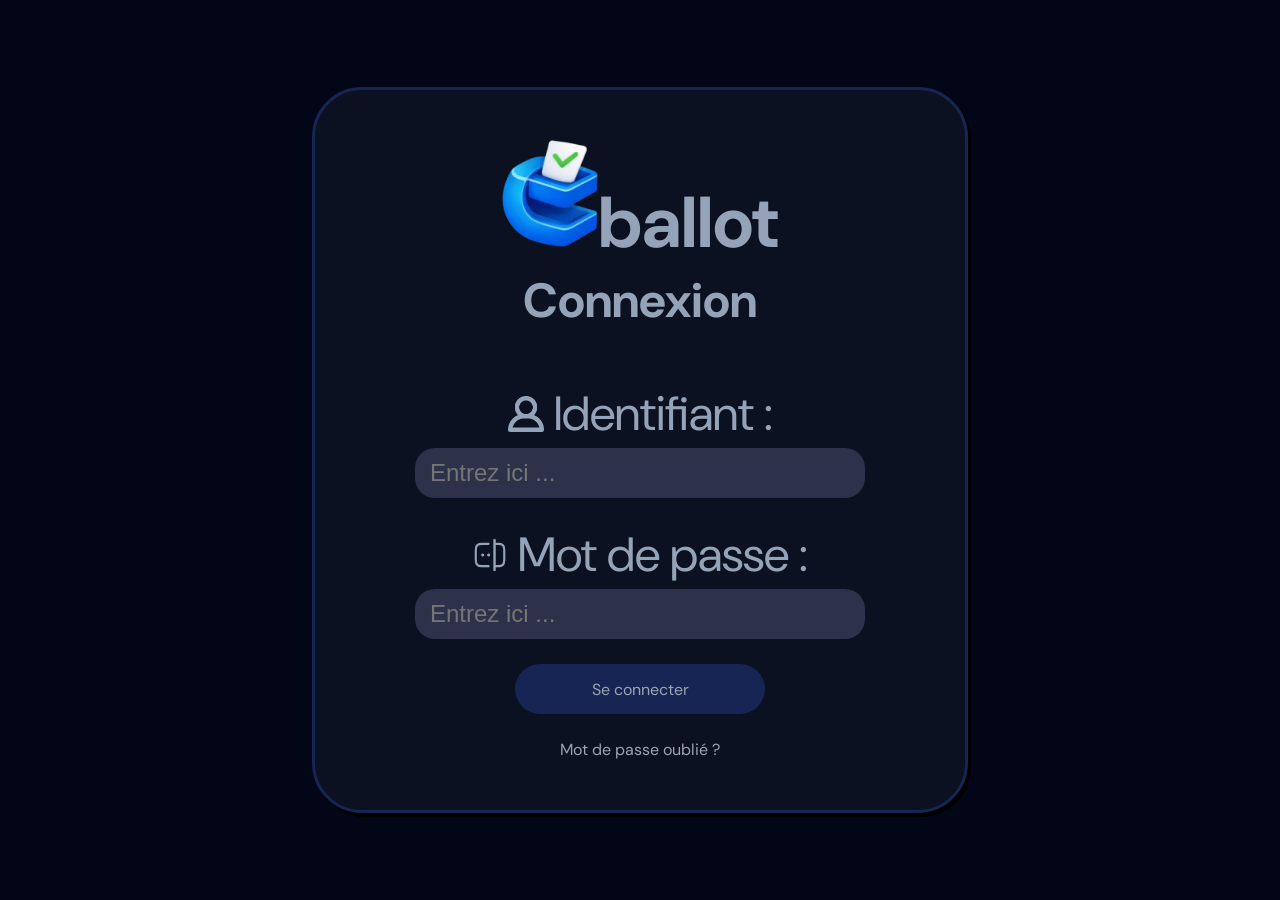
<file: index.html>
<!DOCTYPE html>
<html lang="fr">
<head>
    <meta charset="UTF-8">
    <meta name="viewport" content="width=device-width, initial-scale=1.0">
    <link rel="stylesheet" href="css/login_styles.css">
    <link href="https://fonts.googleapis.com/css2?family=DM+Sans:wght@400;700&display=swap" rel="stylesheet">
    <script src="js/connexion.js" defer></script>
    <title>Connexion - CBallot</title>
</head>
<body>
    <div class="central">
        <div class="text">
            <h1><img src="img/logo.png" alt="logo">ballot</h1>
            <h2>Connexion</h2>
        </div>
        <form class="group" id="connexion">
            <div class="login">
                <div class="id">
                    <img src="img/avatar.png" alt="">
                    <p>Identifiant :</p>
                </div>
                <input type="text" name="login" placeholder="Entrez ici ...">
            </div>
            <div class="password">
                <div class="pass">
                    <img src="img/password.png" alt="">
                    <p>Mot de passe :</p>
                </div>
                <input type="password" name="password" placeholder="Entrez ici ...">
            </div>
            <button type="submit">Se connecter</button>
            <a href="">Mot de passe oublié ?</a>
        </form>
    </div>
</body>
</html>
</file>
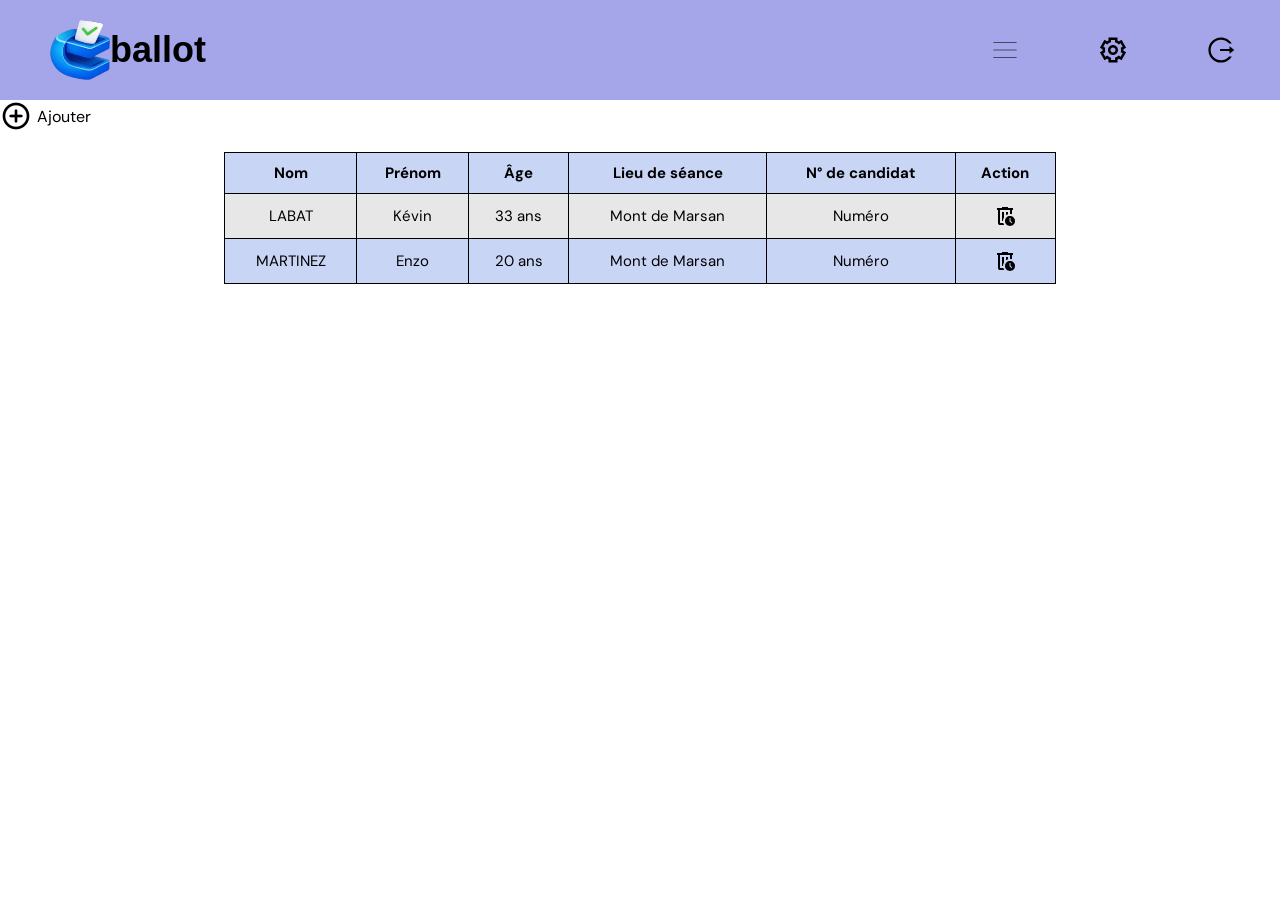
<file: accueil.html>
<html lang="fr">

<head>
    <meta charset="UTF-8">
    <meta name="viewport" content="width=device-width, initial-scale=1.0">
    <link rel="stylesheet" href="css/accueil_styles.css">
    <title>Plannification des séances de votes</title>
    <link href="https://fonts.googleapis.com/css2?family=DM+Sans:wght@400;700&display=swap" rel="stylesheet">
    <script src="js/accueil.js" defer></script>
</head>

<body class="body">
    <header>
        <nav class="banner">
            <div class="logo">
                <a href=""><img src="img\logo.png" alt="logo Cballot"></a>
                <a class="linkUndecorated" href="">
                    <h1>ballot</h1>
                </a>
            </div>
            <div class="text-menu">
                <img src="img\menuburger.svg" alt="" onclick="Submenu()" class="button">
                <div class="menu hidden" id="burgermenu">
                    <div>
                        <a href="">Gérer les sessions</a>
                    </div>
                    <div>
                        <a href="">Gérer les binômes</a>
                    </div>
                    <div>
                        <a href="">Liste des stagiaires</a>
                    </div>
                </div>
                <img src="img\wheel.svg" alt="" onclick="Options()" class="button">
                <img src="img\logout.svg" alt="" class="button">
            </div>
            <div class="settings hidden" id="menu">
                <div>
                    <span>Dark Mode : </span>
                    <input type="checkbox" id="switch" onclick="Dark()">
                </div>
                <div>
                    <p>Settings 2</p>
                </div>
                <div>
                    <p>Settings 3</p>
                </div>
                <div>
                    <p>Settings 4</p>
                </div>
            </div>
        </nav>
    </header>

    <div class="add" onclick="Add()">
        <img src="img/add.png" alt="Add Button">
        <p>Ajouter</p>
    </div>

    <div id="modalAdd" class="modal hidden">

        <!-- Contenu du Modal -->
        <form class="modalContent" id="form">
            <div class="inputs">
                <div>
                    <p>Nom :</p>
                    <input type="text" name="lastName">
                </div>
                <div>
                    <p>Prénom :</p>
                    <input type="text" name="firstName">
                </div>
                <button class="close" type="submit">Ajouter</button>
            </div>
            <img src="img/cross.png" alt="" onclick="Close()">
        </form>
    </div>
    <table class="table">
        <tr class="impaire">
            <th>Nom</th>
            <th>Prénom</th>
            <th>Âge</th>
            <th>Lieu de séance</th>
            <th>N° de candidat</th>
            <th>Action</th>
        </tr>
        <tr class="paire">
            <td>LABAT</td>
            <td>Kévin</td>
            <td>33 ans</td>
            <td>Mont de Marsan</td>
            <td>Numéro</td>
            <td>
                <img src="img/corbeil.svg" alt="" onclick="Delete(this)">
            </td>
        </tr>
        <tr class="impaire">
            <td>MARTINEZ</td>
            <td>Enzo</td>
            <td>20 ans</td>
            <td>Mont de Marsan</td>
            <td>Numéro</td>
            <td>
                <img src="img/corbeil.svg" alt="" onclick="Delete(this)">
            </td>
        </tr>
    </table>
    <script src="js/accueil.js" defer></script>
</body>

</html>
</file>
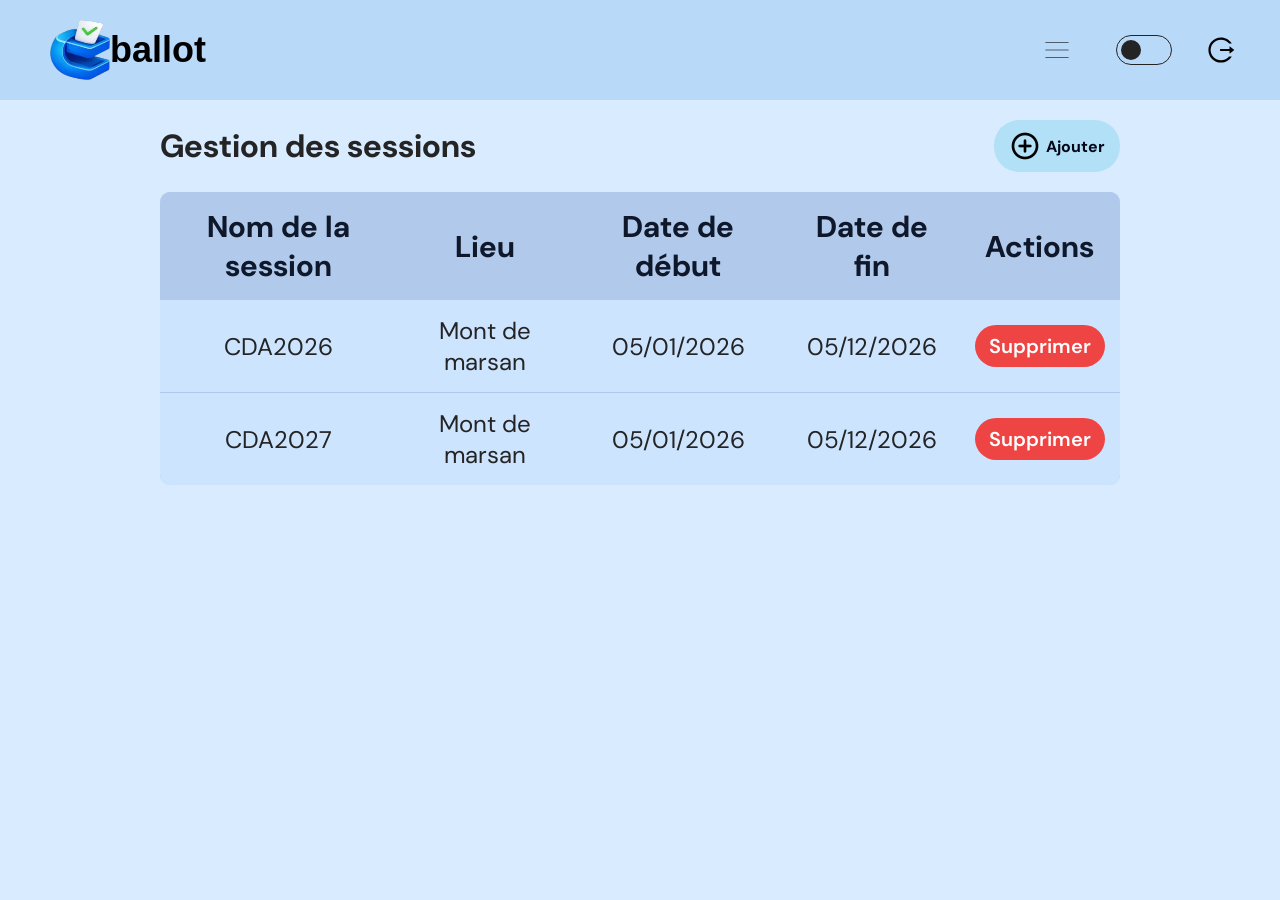
<file: gestion_session.html>
<html lang="fr">

<head>
    <meta charset="UTF-8">
    <meta name="viewport" content="width=device-width, initial-scale=1.0">
    <link rel="stylesheet" href="css/gestion_styles.css">
    <title>Gestion des sessions</title>
    <link href="https://fonts.googleapis.com/css2?family=DM+Sans:wght@400;700&display=swap" rel="stylesheet">
    <script src="js/gestion.js" defer></script>
</head>

<body id="body">
    <header>
        <nav class="header" id="header">
            <div class="logo" id="logo">
                <a href="./accueil.html"><img src="img\logo.png" alt="logo Cballot"></a>
                <a href="./accueil.html"><h1>ballot</h1></a>
            </div>
            <div class="text-menu">
                <img src="img\menuburger.svg" alt="" onclick="SubMenu()" class="menu-button">
                <div class="menu hidden" id="burgermenu">
                    <div>
                        <p>Gérer les sessions</p>
                    </div>
                    <div>
                        <p>Gérer les binômes</p>
                    </div>
                    <div>
                        <p>Liste des stagiaires</p>
                    </div>
                </div>
                <div>
                    <input type="checkbox" id="switch" onclick="Dark()">
                </div>
                <img src="img\logout.svg" alt="" class="menu-button">
            </div>
        </nav>
    </header>

    <div class="content">

        <div class="table-header">
            <h1>Gestion des sessions</h1>
            <div class="add" onclick="Add()">
                <img src="img/add.png" alt="Add Button">
                <p>Ajouter</p>
            </div>
        </div>

        <table class="table" id="table">
            <tr>
                <th>Nom de la session</th>
                <th>Lieu</th>
                <th>Date de début</th>
                <th>Date de fin</th>
                <th>Actions</th>
            </tr>
            <tr>
                <td>CDA2026</td>
                <td>Mont de marsan</td>
                <td>05/01/2026</td>
                <td>05/12/2026</td>
                <td><button class="delete" onclick="Delete(this)">Supprimer</button></td>
            </tr>
            <tr>
                <td>CDA2027</td>
                <td>Mont de marsan</td>
                <td>05/01/2026</td>
                <td>05/12/2026</td>
                <td><button class="delete" onclick="Delete(this)">Supprimer</button></td>
            </tr>
        </table>

        <div id="modalAdd" class="modal hidden">

            <!-- Contenu du Modal -->
            <form class="modalContent" id="form">
                <div class="inputs">
                    <div>
                        <p>Nom de la session :</p>
                        <input type="text" name="sessionName">
                    </div>
                    <div>
                        <p>Lieu :</p>
                        <input type="text" name="location">
                    </div>
                    <div>
                        <p>Date de début :</p>
                        <input type="text" name="startDate">
                    </div>
                    <div>
                        <p>Date de fin :</p>
                        <input type="text" name="endDate">
                    </div>
                    <button class="close" type="submit">Ajouter</button>
                </div>
                <img src="img/cross.png" alt="" onclick="Close()">
            </form>
        </div>
    </div>
</body>

</html>
</file>
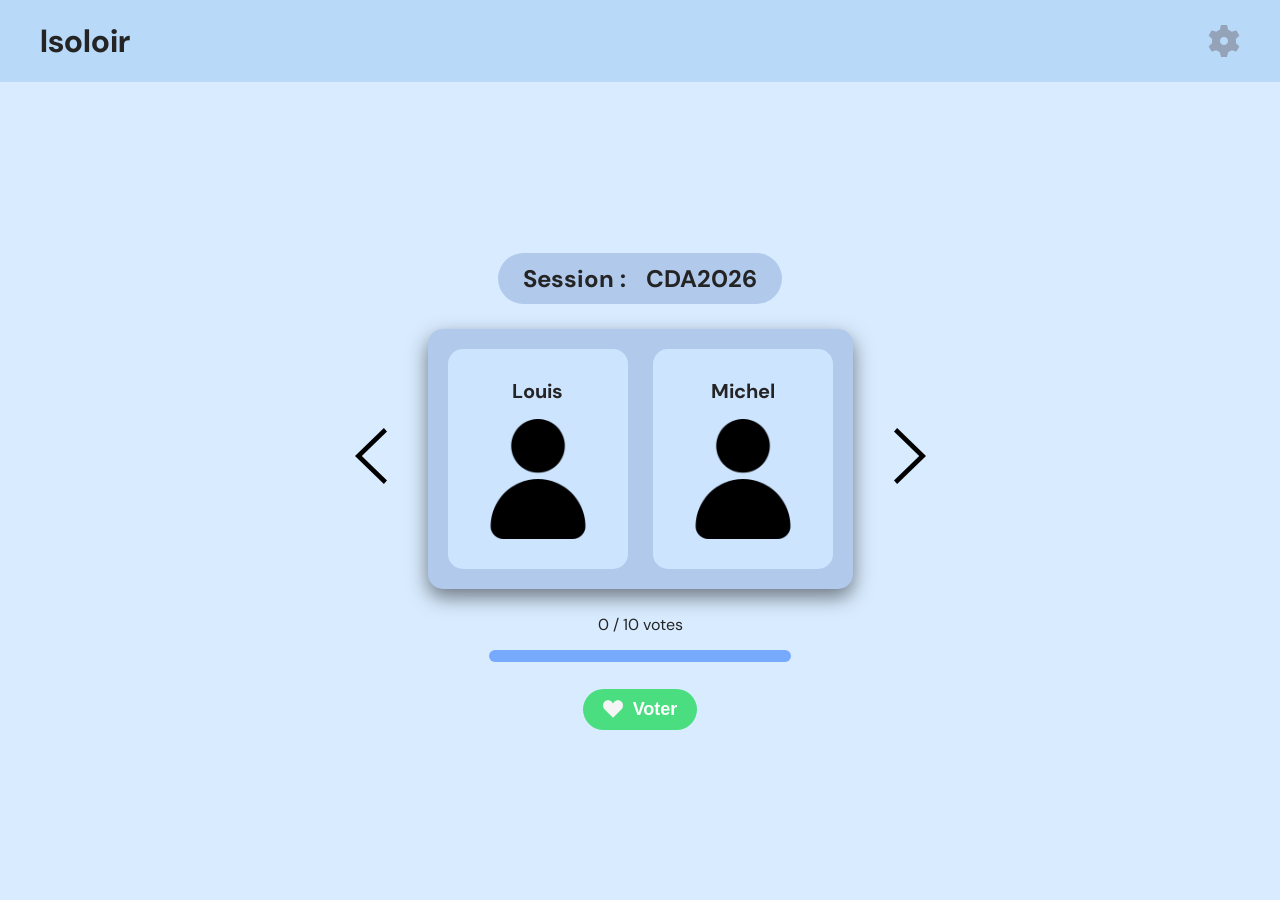
<file: isoloir.html>
<!DOCTYPE html>
<html lang="fr">
<head>
    <meta charset="UTF-8">
    <meta name="viewport" content="width=device-width, initial-scale=1.0">
    <title>Isoloir - CBallot</title>
    <link href="https://fonts.googleapis.com/css2?family=DM+Sans:wght@400;700&display=swap" rel="stylesheet">
    <link rel="stylesheet" href="css/isoloir_styles.css">
    
    <script src="js/isoloir.js" defer></script>
</head>
<body id="body">
    <!-- HEADER -->
    <div class="header" id="header">
        <h1>Isoloir</h1>
        <img src="img/cog.png" alt="Options" onclick="Options()">
    </div>

    <!-- SETTINGS -->
    <div class="settings hidden" id="menu">
        <div>
            <span>Dark Mode : </span>
            <input type="checkbox" id="switch" onclick="Dark()">
        </div>
        <div>
            <p>Settings 2</p>
        </div>
        <div>
            <p>Settings 3</p>
        </div>
        <div>
            <p>Settings 4</p>
        </div>
    </div>

    <!-- CONTENT -->
    <div class="content">

        <div class="cards">

            <!-- SESSION -->
            <div class="session" id="session">
                <h2>Session :</h2>
                <p>CDA2026</p>
            </div>
            
            <div class="arrow_W_item">
                <!-- Left Arrow -->
                <div class="arrows">
                    <img src="img/arrows/light_left_arrow.png" alt="Left Arrow" id="leftArrow" onclick="leftArrow()">
                </div>

                <!-- CANDIDATS -->
                <div class="item" id="item">

                    <!-- CARD -->
                    <div class="card" id="card1">
                        <p>Louis</p>
                        <img src="img/photo.png" alt="Candidat X">
                    </div>

                    <!-- CARD -->
                    <div class="card" id="card2">
                        <p>Michel</p>
                        <img src="img/photo.png" alt="Candidat Y">
                    </div>

                </div>

                <!-- Right Arrow -->
                <div class="arrows">
                    <img src="img/arrows/light_right_arrow.png" alt="Right Arrow" id="rightArrow" onclick="rightArrow()">
                </div>

            </div>

            <!-- PROGRESS -->
            <div class="progressBar" id="progress">
                <p>0 / 10 votes</p>
                <progress value="0" max="10"></progress>
            </div>

            <!-- BUTTONS -->
            <div class="buttons">
                <button class="voter" onclick="Voter()">
                    <img src="img/heart.png" alt="">
                    Voter
                </button>
            </div>

        </div>
    </div>
</body>
</html>
</file>
<file: css/login_styles.css>
* {
    box-sizing: border-box;
}

html, body {
    margin: 0;
    padding: 0;
    background-color: #020617;
}

body {
  display: flex;
  align-items: center;
  justify-content: center;

  min-height: 100dvh;
}

/* central */
.central {
    background: #0b1120;
    border: 3px solid #172554;
    box-shadow: 3px 4px #000000;
        
    border-radius: 50px;

    display: flex;
    align-items: center;
    justify-content: space-evenly;
    flex-direction: column;
    
    padding: 50px 100px;
    row-gap: 50px;
}

.central h1 {
    color: #94a3b8;
    font-family: "DM Sans";
    font-style: normal;
    font-weight: 700;
    font-size: 72px;
    margin: 0;
}

.central h2 {
    color: #94a3b8;
    font-family: "DM Sans";
    font-style: normal;
    font-weight: 700;
    font-size: 48px;
    margin: 0;
}

.text {
    display: flex;
    flex-direction: column;
    text-align: center;
    row-gap: 0px;
}

.text img {
    width: 96px;
    height: auto;
}
/* Group */
.group {
    display: flex;
    align-items: center;
    align-content: stretch;
    row-gap: 25px;
    flex-direction: column;
}

.login, .password {
    display: flex;
    align-items: center;
    row-gap: 3px;
    flex-direction: column;
    flex-wrap: nowrap;
}

.login p, .password p {
    color: #94a3b8;
    margin: 0;
    
    font-family: "DM Sans";
    font-style: normal;
    font-size: 48px;
    font-weight: 400;
}

.login img, .password img {
    width: 36px;
    height: 36px;
}

input {
    width: 450px;
    height: 50px;
    border-radius: 20px;
    padding: 15px;
    
    font-size: 24px;
    background-color: #2e314a;
    color: #94a3b8;
    border: none;
}

.id, .pass {
    display: flex;
    justify-content: center;
    align-items: center;
    gap: 10px;
}

.group a, button {
    font-family: "DM Sans";
    font-style: normal;
    font-size: 16px;
    color: #9aa4b2;
    text-decoration: none;
}

button {
    font-family: "DM Sans";
    font-style: normal;
    font-size: 16px;
    color: #9aa4b2;
    text-decoration: none;
    cursor: pointer;
}

.group a:hover {
    color: white;
}

button {
    background-color: #172554;
    border: none;
    border-radius: 25px;
    width: 250px;
    height: 50px;
}

button:hover {
    background-color: #078ca3;
    color: black;
}

@media (max-width: 600px)
{
    body {
        min-height: 100dvh;
   }

   .central {
        padding: 25px 50px;
        row-gap: 25px;
    }

    .text h1 {
        font-size: 30px;
    }

    .text h2 {
        font-size: 28px;
    }

    .text img {
        height: 48px;
        width: 48px;
    }

    .id p, .pass p {
        font-size: 24px;
    }

    .id img, .pass img {
        height: 24px;
        width: 24px;
    }

    input {
        width: 230px;
        height: 40px;
    }

    button {
        width: 200px;
        height: 40px;
    }
}
</file>
<file: css/accueil_styles.css>
* {
    padding: 0;
    margin: 0;
    box-sizing: border-box;
    background-origin: padding-box;
}

p {
    font-family: "DM Sans";
}

.banner {
    background-color: rgb(165, 165, 234);
    display: flex;
    justify-content: space-between;
}

.logo {
    display: flex;
    align-items: center;
    padding-left: 50px;
    padding-top: 20px;
    padding-bottom: 20px;
}

.logo img {
    height: 60px;
    width: 60px;
}

.logo h1 {
    font-size: 36px;
    font-family: Arial, Helvetica, sans-serif;
    text-decoration: none;
}

.linkUndecorated {
    text-decoration: none;
    color: black;
}

.text-menu {
    display: flex;
    align-items: center;
    position: relative;
}

.button {
    display: flex;
    text-align: center;
    text-decoration: none;
    font-size: 36px;
    font-weight: bold;
    padding-right: 20px;
    padding-left: 10px;
    width: 50%;
    height: 30%;
    cursor: pointer;
}

/* Burger Menu */
.menu {
    display: flex;
    text-align: center;
    flex-direction: column;
    row-gap: 1px;
    width: 170px;
}

.menu a{
    text-decoration: none;
    text-align: center;
    color: black;
    text-transform: uppercase;
    font-size: 12px;
    font-family: "DM sans";
}

.menu div {
    display: flex;
    justify-content: center;
    background-color: #4f55a7;
    height: 50px;
    padding-top: 15px;

}

.menu div:hover {
    background-color: #1c3268;
    a{color: white}
}

#burgermenu {
    position: absolute;
    top: 65px;
    left: -109px;
}

.add {
    display: flex;
    align-items: center;
    column-gap: 5px;
    cursor: pointer;
}

.add img {
    height: 32px;
}


.modal {
    position: absolute;
    z-index: 1;
    left: 50%;
    top: 50%;
    transform: translate(-50%, -50%);
}


.modalContent {
    background: #0b1120;
    border: 3px solid #172554;
    
    padding: 25px 100px;
    border-radius: 50px;
    height: auto;

    display: flex;
    flex-direction: row;
    justify-content: center;
    align-items: center;
}

.modalContent div {
    display: flex;
    align-items: center;
    column-gap: 5px;
}

.modalContent input {
    border-radius: 15px;
    padding: 10px;

    font-size: 20px;
    background-color: #2e314a;
    color: #94a3b8;
    border: none;
}

.modalContent p {
    color: #94a3b8;
}

.modalContent button {
    background-color: #2e314a;
    color: #9aa4b2;
    border: none;
    width: fit-content;
    padding: 5px 10px;
}

.modalContent button:hover {
    background-color: #078ca3;
    color: black;
}

.modalContent img {
    height: 16px;
    position: absolute;
    top: 15px;
    right: 35px;
}

.inputs {
    display: flex;
    flex-direction: column;
    gap: 10px;
}

/* SETTINGS */

.settings {
    width: 100%;

    display: flex;
    flex-direction: column;
    align-items: flex-end;
    margin-top: 10px;
    gap: 5px;
    position: absolute;
    top: 85px;
}

.settings div {
    border-radius: 5px;
    height: 50px;
    width: 250px;
    margin-right: 10px;

    display: flex;
    justify-content: center;
    align-items: center;
}

.settings p {
    color: #020617;
    font-size: 24px;
}

.settings div:nth-child(odd){
    background-color: #a7b6df;
}

.settings div:nth-child(even){
    background-color: #70b1e6;
}

.settings div:nth-child(1){
    gap: 10px;
}

.settings-div-odd-dark {
    background-color: #1a2135 !important;
}

.settings-div-even-dark {
    background-color: #2e314a !important;
}

/* -------------------------------- */
/* BUTON DARK */

input[type="checkbox"] {
	-webkit-appearance: none;
	appearance: none;
	font: inherit;
	font-size: inherit;
	color: inherit;
	letter-spacing: inherit;
	inline-size: 3.5rem;
	display: flex;
	align-items: center;
	justify-content: flex-start;
	padding: .25rem;
	border: 1px solid currentColor;
	border-radius: 1rem;
	transition: 120ms background-color ease-in-out;
}

input[type="checkbox"]:focus-visible {
	outline: 2px solid var(--focus);
	outline-offset: 2px;
}

input[type="checkbox"]::before {
	content: "";
	display: block;
	clip-path: revert;
	inline-size: 1.25rem;
	block-size: 1.25rem;
	background-color: currentColor;
	border-radius: 1rem;
	transform: translateX(0);
	transition: 120ms transform ease-in-out;
}

input[type="checkbox"]:checked {
	background-color: currentColor;
}

input[type="checkbox"]:checked::before {
	transform: translateX(1.65rem);
	background-color: white;
}

/* TABLEAU */

table {
    border-collapse: collapse;
    margin: 20px auto 10px;
    width: 65%;
    font-family: "DM sans";
    font-size: 15px;
}

th {
    border: 1px solid black;
    padding: 10px;
}

td {
    border: 1px solid black;
    padding: 10px;
    text-align: center;
}

.impaire {
    background-color: #c8d5f5;
}

.paire {
    background-color: #e7e7e7;
}

.hidden {
    display: none;
}
</file>
<file: css/gestion_styles.css>
* {
    padding: 0;
    margin: 0;
    box-sizing: border-box;
    background-origin: padding-box;
}

p {
    font-family: "DM Sans";
}

h1 {
    font-family: "DM Sans";
    font-weight: 700;
}

body {
    background-color: #d9ecff;
    color: #242425;
}

/* Body */
.body-dark {
    color: #94a3b8;
    background-color: #020617;
}

/* Header */
.header {
    background-color: #b9d9f8;
    display: flex;
    justify-content: space-between;
}

.header-dark {
    background-color: #1e293b;
}

/* Logo */
.logo {
    display: flex;
    align-items: center;
    padding-left: 50px;
    padding-top: 20px;
    padding-bottom: 20px;
}

.logo img {
    height: 60px;
    width: 60px;
}

.logo h1 {
    font-size: 36px;
    font-family: Arial, Helvetica, sans-serif;
    text-decoration: none;
}

.logo a {
    text-decoration: none;
    color: black;
}

.logo-dark a {
    color: #94a3b8;
}

/* Right Menu */
.text-menu {
    display: flex;
    align-items: center;
    position: relative;
}

/* Burger Menu */
.menu {
    display: flex;
    text-align: center;
    flex-direction: column;
    row-gap: 1px;
    width: 150px;
    position: absolute;
    top: 65px;
    left: -109px;
}

.menu div {
    display: flex;
    background-color: #4f55a7;
    height: 50px;
    padding-top: 15px;
    padding-left: 15px;

}

.menu-button {
    display: flex;
    text-align: center;
    text-decoration: none;
    font-size: 36px;
    font-weight: bold;
    padding-right: 20px;
    padding-left: 10px;
    width: 50%;
    height: 30%;
    cursor: pointer;
}

/* Dark button */
input[type="checkbox"] {
    -webkit-appearance: none;
    appearance: none;
    font: inherit;
    font-size: inherit;
    color: inherit;
    letter-spacing: inherit;
    inline-size: 3.5rem;
    display: flex;
    align-items: center;
    justify-content: flex-start;
    padding: .25rem;
    border: 1px solid currentColor;
    border-radius: 1rem;
    transition: 120ms background-color ease-in-out;
}

input[type="checkbox"]:focus-visible {
    outline: 2px solid var(--focus);
    outline-offset: 2px;
}

input[type="checkbox"]::before {
    content: "";
    display: block;
    clip-path: revert;
    inline-size: 1.25rem;
    block-size: 1.25rem;
    background-color: currentColor;
    border-radius: 1rem;
    transform: translateX(0);
    transition: 120ms transform ease-in-out;
}

input[type="checkbox"]:checked {
    background-color: currentColor;
}

input[type="checkbox"]:checked::before {
    transform: translateX(1.65rem);
    background-color: white;
}

/* Table */

.table-header {
    width: 75%;
    margin: 20px auto 10px;

    display: flex;
    justify-content: space-between;
    align-items: center;
}

.table {
    width: 75%;
    margin: 20px auto 10px;

    border-collapse: collapse;
    background: #b1caeb;
    border-radius: 10px;
    overflow: hidden;
}

.table-dark {
    background: #0f172a;
}

/* Header */
.table th {
    background: #b1caeb;
    color: #0F172A;
    padding: 15px;
    text-align: center;
    font-size: 30px;
    font-family: "DM Sans";
    font-weight: 700;
}

.table-dark th {
    color: #e2e8f0;
    background-color: #1e293b;
}

/* Cells */
.table td {
    padding: 15px;
    color: #242425;
    border-bottom: 1px solid #b1caeb;
    text-align: center;
    font-family: "DM Sans";
    font-size: 24px;
}

.table-dark td {
    color: #94a3b8;
    border-bottom: 1px solid #1e293b;
}

/* Row */
.table tr {
    background: #cde4ff;
    transition: 0.2s;
}

.table-dark tr {
    background: #162033;
    transition: 0.2s;
}

/* Hover */
.table tr:hover {
    background: #e6f1ff;
}

.table-dark tr:hover {
    background: #1a2135;
}


/* Last row */
.table tr:last-child td {
    border-bottom: none;
}

/* Action button */
.table button {
    background: #b2e1f7;
    color: #020617;
    border: none;
    padding: 8px 14px;
    border-radius: 25px;
    cursor: pointer;
    font-weight: 600;
    transition: 0.2s;
    font-size: 20px;
    font-family: "DM Sans";
}

.table button:hover {
    background: #38bdf8;
}

.table .delete {
    background: #ef4444;
    color: white;
}

.table .delete:hover {
    background: #dc2626;
}

/* Bouton Ajouter */
.add {
    display: flex;
    align-items: center;
    column-gap: 5px;

    background: #b2e1f7;
    color: #020617;
    border: none;
    padding: 10px 15px;
    border-radius: 25px;
    font-weight: 700;
    cursor: pointer;
}

.add img {
    height: 32px;
}

.add:hover {
    background: #38bdf8;
}

.modal {
    position: absolute;
    z-index: 1;
    left: 50%;
    top: 50%;
    transform: translate(-50%, -50%);
}

.modalContent {
    background: #0b1120;
    border: 3px solid #172554;

    padding: 25px 100px;
    border-radius: 50px;
    height: auto;

}

.modalContent div {
    display: flex;
    align-items: center;
    column-gap: 5px;
}

.modalContent div div {
    display: flex;
    justify-content: flex-end;
    align-items: center;
    width: 420px;
}

.modalContent input {
    border-radius: 15px;
    padding: 10px;

    font-size: 20px;
    background-color: #2e314a;
    color: #94a3b8;
    border: none;
}

.modalContent p {
    color: #94a3b8;
}

.modalContent button {
    background-color: #2e314a;
    color: #9aa4b2;
    border: none;
    width: fit-content;
    padding: 5px 10px;
}

.modalContent button:hover {
    background-color: #078ca3;
    color: black;
}

.modalContent img {
    height: 16px;
    position: absolute;
    top: 15px;
    right: 35px;
}

.inputs {
    display: flex;
    flex-direction: column;
    gap: 10px;
}

.hidden {
    display: none;
}
</file>
<file: css/isoloir_styles.css>
/* RESET */
* {
    margin: 0;
    padding: 0;
    box-sizing: border-box;
}

/* Body */
body {
    font-family: "DM Sans", sans-serif;
    background-color: #d9ecff;
    color: #242425;

    height: 100vh;
    display: flex;
    flex-direction: column;
}

.body-dark {
    color: #94a3b8;
    background-color: #020617;
}

/* HEADER */
.header {
    display: flex;
    justify-content: space-between;
    align-items: center;

    padding: 20px 40px;
    background-color: #b9d9f8;
}

.header-dark {
    background-color: #1e293b;
}

.header h1 {
    font-size: 32px;
    font-weight: 700;
}

.header img {
    width: 32px;
    cursor: pointer;
}

/* SETTINGS */
.settings {
    width: 100%;

    display: flex;
    flex-direction: column;
    align-items: flex-end;
    margin-top: 10px;
    gap: 5px;
    position: absolute;
    top: 85px;
}

.settings div {
    border-radius: 5px;
    height: 50px;
    width: 250px;
    margin-right: 10px;

    display: flex;
    justify-content: center;
    align-items: center;
}

.settings p {
    color: #020617;
    font-size: 24px;
}

.settings div:nth-child(odd){
    background-color: #70b1e6;
}

.settings div:nth-child(even){
    background-color: #b9d9f8;
}

.settings div:nth-child(1){
    gap: 10px;
}

.settings-div-odd-dark {
    background-color: #1a2135 !important;
}

.settings-div-even-dark {
    background-color: #2e314a !important;
}

.hidden {
    display: none;
}

/* BUTTON Dark */
input[type="checkbox"] {
	-webkit-appearance: none;
	appearance: none;
	font: inherit;
	font-size: inherit;
	color: inherit;
	letter-spacing: inherit;
	inline-size: 3.5rem;
	display: flex;
	align-items: center;
	justify-content: flex-start;
	padding: .25rem;
	border: 1px solid currentColor;
	border-radius: 1rem;
	transition: 120ms background-color ease-in-out;
}

input[type="checkbox"]:focus-visible {
	outline: 2px solid var(--focus);
	outline-offset: 2px;
}

input[type="checkbox"]::before {
	content: "";
	display: block;
	clip-path: revert;
	inline-size: 1.25rem;
	block-size: 1.25rem;
	background-color: currentColor;
	border-radius: 1rem;
	transform: translateX(0);
	transition: 120ms transform ease-in-out;
}

input[type="checkbox"]:checked {
	background-color: currentColor;
}

input[type="checkbox"]:checked::before {
	transform: translateX(1.65rem);
	background-color: white;
}

/* CONTENT */
.content {
    flex: 1;

    display: flex;
    justify-content: center;
    align-items: center;
}

/* CARDS */
.cards {
    display: flex;
    flex-direction: column;
    align-items: center;
    gap: 25px;
}

/* SESSION */
.session {
    display: flex;
    gap: 20px;
    align-items: center;

    background: #b1caeb;
    padding: 10px 25px;
    border-radius: 30px;
}
.session-dark {
    background: #0f172a;
}
.session h2 {
    font-size: 24px;
}

.session p {
    font-size: 24px;
    font-weight: 700;
}

/* Arrow With Item*/
.arrow_W_item {
    display: flex;
    align-items: center;
    column-gap: 25px;
}

/* ARROWS */
.arrows img {
    height: 64px;
    cursor: pointer;
}

/* ITEM */
.item {
    display: flex;
    gap: 25px;

    background: #b1caeb;
    padding: 20px;
    border-radius: 15px;

    box-shadow: 0 8px 20px rgba(0,0,0,0.5);
}

.item-dark {
    background: #1a2135;
}

/* CARD */
.card {
    background: #cde4ff;
    border-radius: 15px;

    width: 180px;
    height: 220px;

    display: flex;
    flex-direction: column;
    align-items: center;
    justify-content: center;
    gap: 15px;
}

.card-dark {
    background: #2e314a;
}

.card p {
    font-size: 20px;
    font-weight: 700;
}

.card img {
    width: 120px;
    height: 120px;
}

/* PROGRESS BAR */
.progressBar {
    width: 50%;
    text-align: center;
}

.progressBar p {
    margin-bottom: 8px;
}

progress {
    width: 100%;
    height: 12px;
    appearance: none;
}

progress::-webkit-progress-bar {
    background: #77aafc;
    border-radius: 20px;
}


progress::-webkit-progress-value {
    background: #dd0df0;
    border-radius: 20px;
}


.progress-dark progress::-webkit-progress-bar {
    
    background: #1e293b;
}

.progress-dark progress::-webkit-progress-value {
    
    background: #7dd3fc;
}

/* BUTTONS */
.buttons {
    display: flex;
    gap: 20px;
}

.buttons button {
    display: flex;
    align-items: center;
    justify-content: center;
    gap: 10px;

    border: none;
    border-radius: 25px;
    padding: 10px 20px;

    font-weight: 700;
    font-size: 18px;
    color: white;

    cursor: pointer;
}

.buttons button img {
    width: 20px;
}

/* VOTER */
.voter {
    background: #4ade80;
}

/* PASSER */
.passer {
    background: #ef4444;
}

/* RESPONSIVE */
@media (max-width: 600px) {

    /* HEADER */
    .header {
        padding: 15px;
    }

    .header h1 {
        font-size: 24px;
    }

    /* MENU */
    .settings {
        top: 60px;
    }

    .settings div {
        height: 50px;
        width: 100%;
        margin-right: 0;
    }

    .settings p {
        color: #020617;
        font-size: 16px;
    }

    /* CARD */
    .card {
        width: 110px;
        height: 135px;
        gap: 5px;
    }

    .card p {
        font-size: 16px;
    }

    .card img {
        width: 100px;
        height: 100px;
    }

    /* ITEM */
    .item {
        padding: 10px;
    }

    .arrows img {
        height: 32px;
    }
}
</file>
